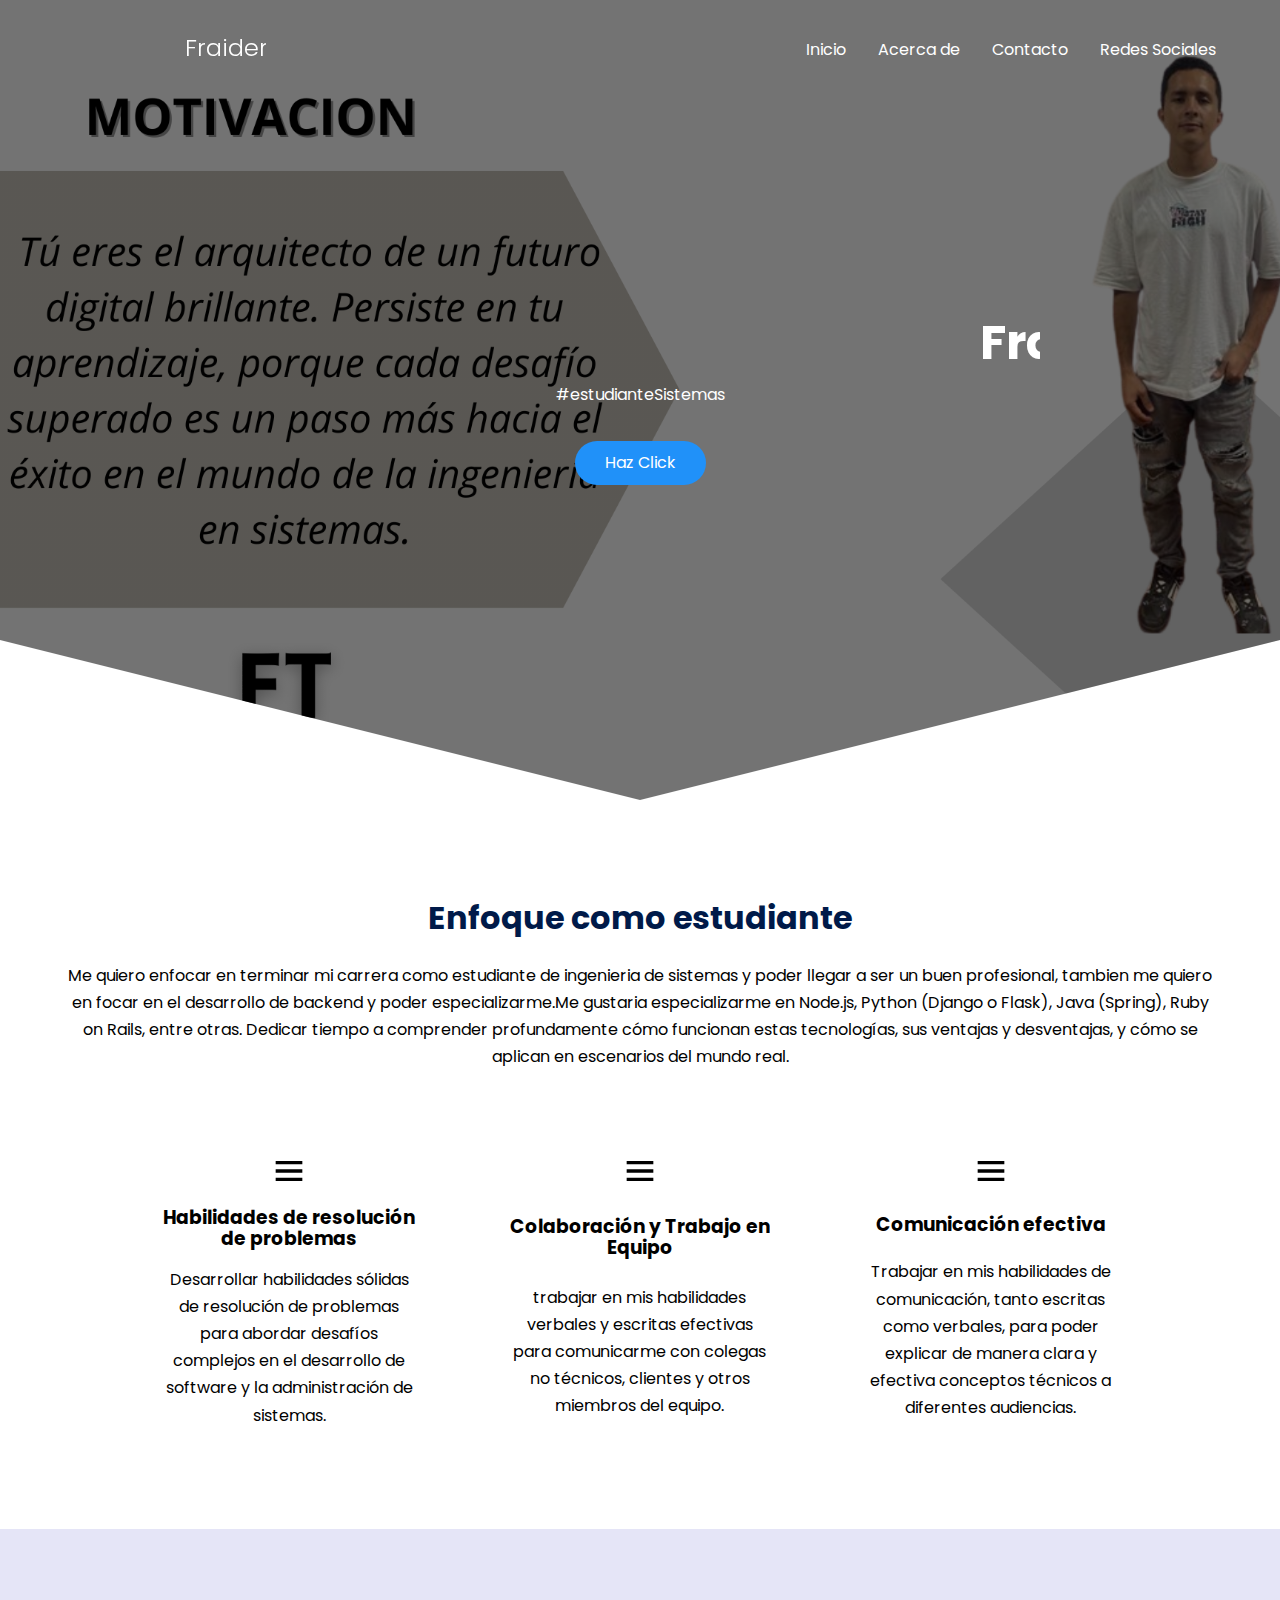
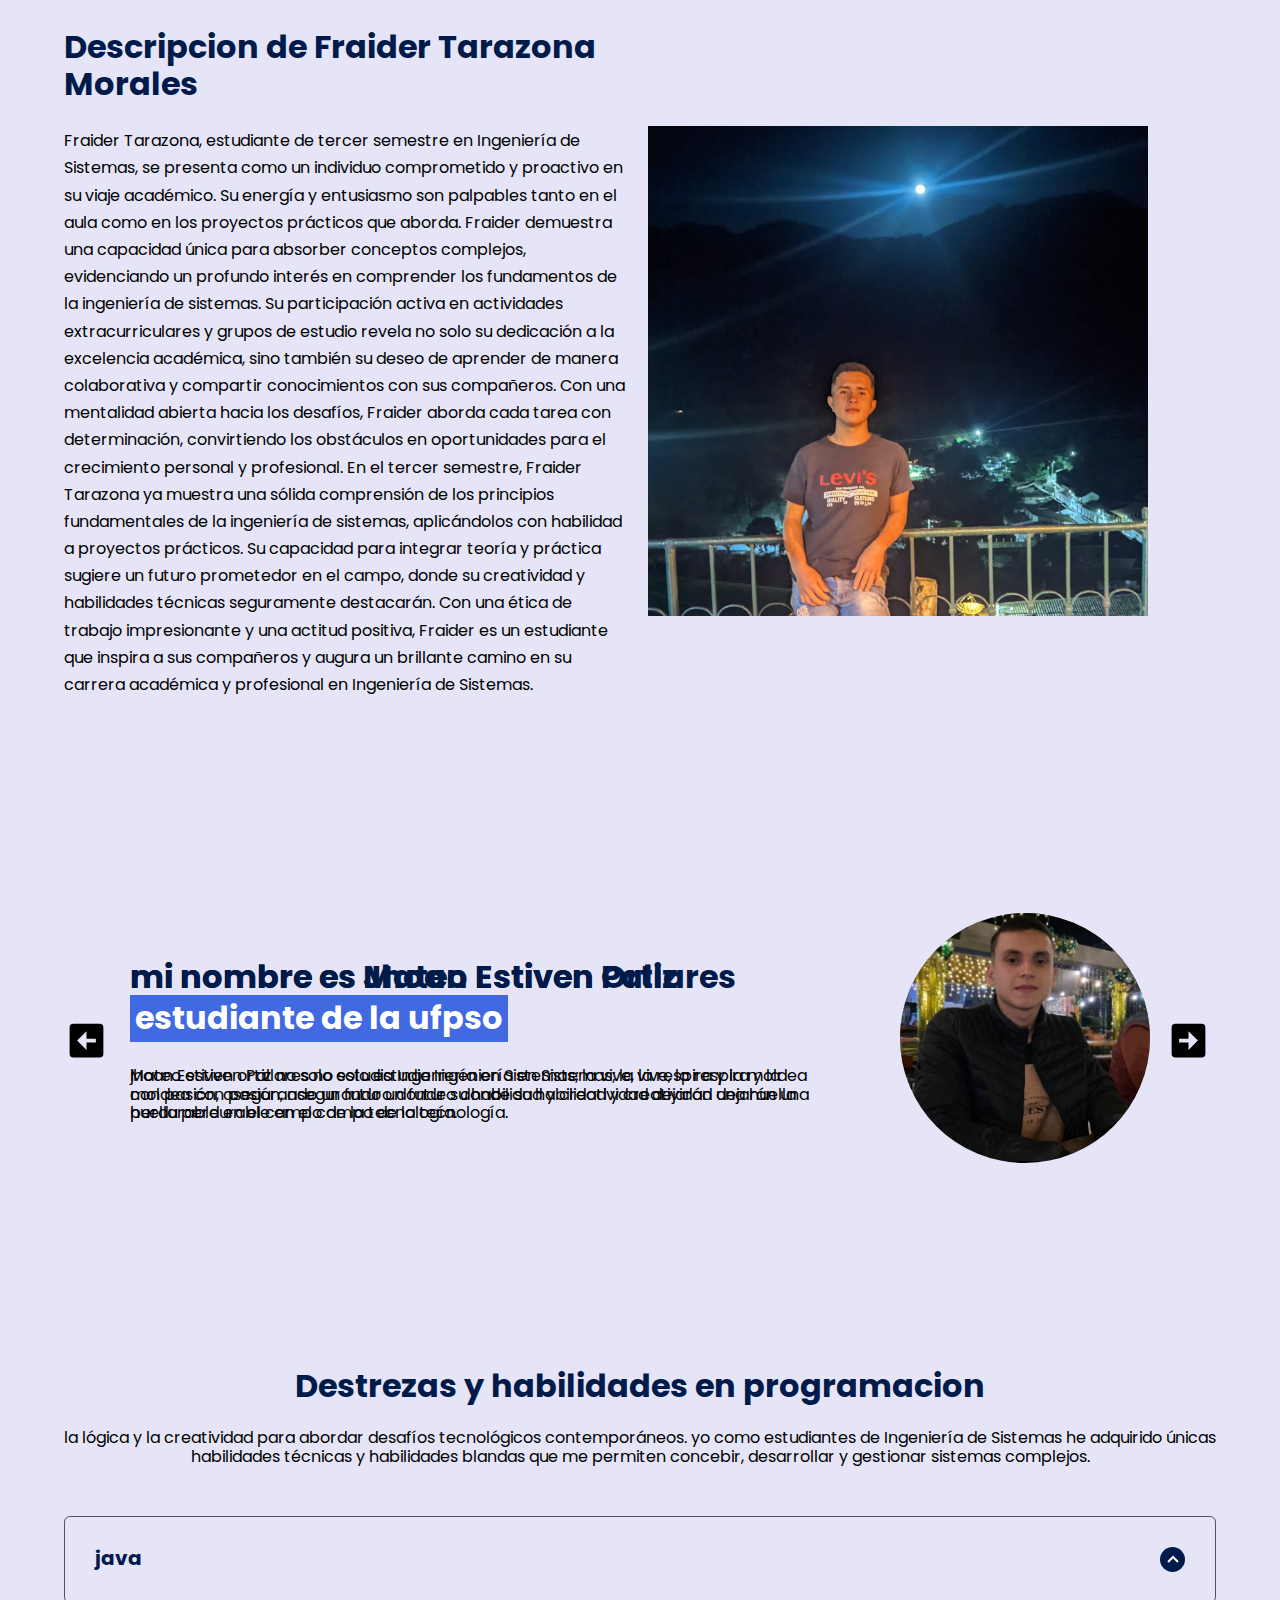
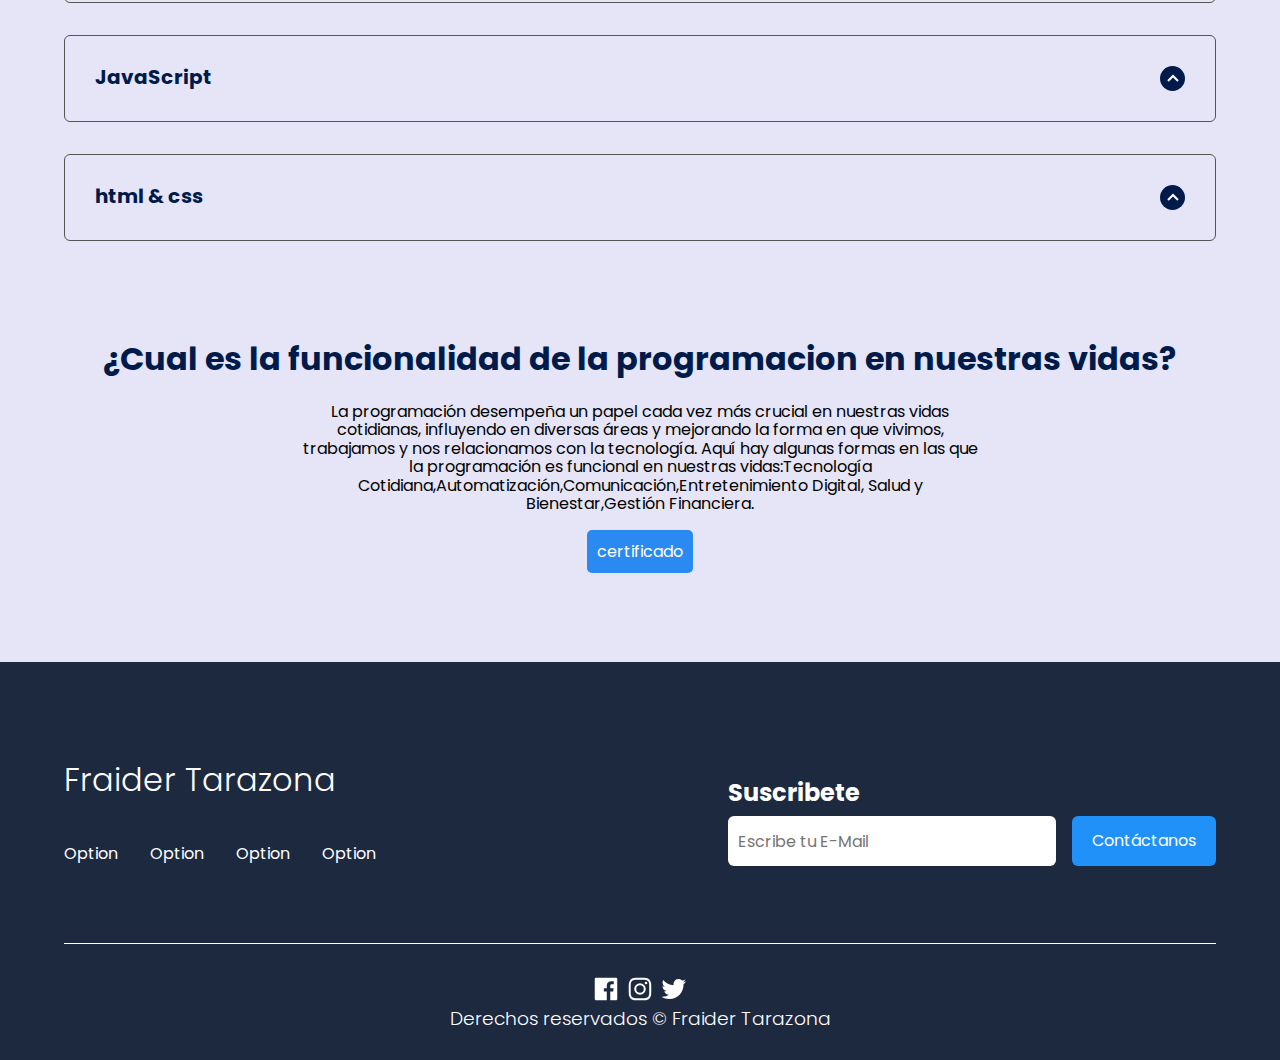
<file: index.html>
<!DOCTYPE html>
<html lang="en">
<head>
    <meta charset="UTF-8">
    <meta http-equiv="X-UA-Compatible" content="IE=edge">
    <meta name="viewport" content="width=device-width, initial-scale=1.0">
    <title>Fraider Tarazona</title>
    <link rel="shortcut icon" href="icons/icon.png" type="image/x-icon">
    <link rel="stylesheet" href="css/normalize.css">
    <link rel="stylesheet" href="css/style.css">
</head>
<body>

    <header class="person">
        <nav class="nav container">
            <div class="nav_logo">

              <marquee ><h2 class="nav_title">Fraider Tarazona</h2></marquee> 
            </div>
            
            <ul class="nav_link nav_link_menu">
                <li class="nav_items">
                    <a href="#" class="nav_links">Inicio</a>
                </li>
                <li class="nav_items">
                    <a href="#" class="nav_links">Acerca de</a>
                </li>
                <li class="nav_items">
                    <a href="#" class="nav_links">Contacto</a>
                </li>
                <li class="nav_items">
                    <a href="#" class="nav_links">Redes Sociales</a>
                </li>
                <img src="icons/exit.svg" alt="Icon Exit" class="nav_close">
            </ul>
            <div class="nav_menu">
                <img src="icons/menu.svg" alt="Icon Menu" class="nav_img">
            </div>
        </nav>
        <section class="person_container container">
            <marquee >  <h1 class="person_title">Fraider Tarazona</h1></marquee> 
            <p class="person_paragraph">#estudianteSistemas</p>
            <a href="#" class="btn">Haz Click</a>
        </section>
    </header>


    <main>
        <section class="container about">
            <h2 class="subtitle">Enfoque como estudiante</h2>
            <p class="about_paragraph">Me quiero enfocar en terminar mi carrera como estudiante de ingenieria de sistemas y poder llegar a ser un buen profesional, tambien me quiero en focar en el desarrollo de backend y poder especializarme.Me gustaria especializarme en Node.js, Python (Django o Flask), Java (Spring), Ruby on Rails, entre otras.
                Dedicar tiempo a comprender profundamente cómo funcionan estas tecnologías, sus ventajas y desventajas, y cómo se aplican en escenarios del mundo real. </p>

            <div class="about_main">
                
                <article class="about_icons">
                    <img src="icons/menu.svg" alt="Icon" class="about_icon">
                    <h3 class="about_title">Habilidades de resolución de problemas</h3>
                    <p class="about_paragraph">Desarrollar habilidades sólidas de resolución de problemas para abordar desafíos complejos en el desarrollo de software y la administración de sistemas.</p>
                </article>
                <article class="about_icons">
                    <img src="icons/menu.svg" alt="Icon" class="about_icon">
                    <h3 class="about_title">Colaboración y Trabajo en Equipo</h3>
                    <p class="about_paragraph">trabajar en mis habilidades verbales y escritas efectivas para comunicarme con colegas no técnicos, clientes y otros miembros del equipo.</p>
                </article>
                <article class="about_icons">
                    <img src="icons/menu.svg" alt="Icon" class="about_icon">
                    <h3 class="about_title">Comunicación efectiva</h3>
                    <p class="about_paragraph">Trabajar en mis habilidades de comunicación, tanto escritas como verbales, para poder explicar de manera clara y efectiva conceptos técnicos a diferentes audiencias.</p>
                </article>
            </div>
        </section>
        
        <section class="options">
            <div class="options_container container">
                <div class="options_texts">
                    <h2 class="subtitle">Descripcion de Fraider Tarazona Morales </h2>
                    <p class="options_paragraph">Fraider Tarazona, estudiante de tercer semestre en Ingeniería de Sistemas, se presenta como un individuo comprometido y proactivo en su viaje académico. Su energía y entusiasmo son palpables tanto en el aula como en los proyectos prácticos que aborda. Fraider demuestra una capacidad única para absorber conceptos complejos, evidenciando un profundo interés en comprender los fundamentos de la ingeniería de sistemas.

                        Su participación activa en actividades extracurriculares y grupos de estudio revela no solo su dedicación a la excelencia académica, sino también su deseo de aprender de manera colaborativa y compartir conocimientos con sus compañeros. Con una mentalidad abierta hacia los desafíos, Fraider aborda cada tarea con determinación, convirtiendo los obstáculos en oportunidades para el crecimiento personal y profesional.
                        
                        En el tercer semestre, Fraider Tarazona ya muestra una sólida comprensión de los principios fundamentales de la ingeniería de sistemas, aplicándolos con habilidad a proyectos prácticos. Su capacidad para integrar teoría y práctica sugiere un futuro prometedor en el campo, donde su creatividad y habilidades técnicas seguramente destacarán. Con una ética de trabajo impresionante y una actitud positiva, Fraider es un estudiante que inspira a sus compañeros y augura un brillante camino en su carrera académica y profesional en Ingeniería de Sistemas.</p>
                </div>
                <figure class="options_picture">
                    <img src="images/miFoto.jpg" alt="Imagen Options" class="options_img">
                </figure>
            </div>
        </section>

        
        <section class="testimony">
            <div class="testimony_container container">
                <img src="icons/leftarrow.svg" alt="Icons" class="testimony_arrow" id="before">

                <section class="testimony_body testimony_body--show" data-id="1">
                    <div class="testimony_texts">
                        <h2 class="subtitle">mi nombre es Mateo Estiven Pallares
                            <span class="testimony_course">estudiante de la ufpso</span>
                        </h2>
                        <p class="testimony_review">Mateo estiven Pallares no solo estudia Ingeniería en Sistemas; la vive, la respira y la moldea con pasión, asegurando un futuro donde su habilidad y creatividad dejarán una huella perdurable en el campo de la tecnología.</p>
                    </div>
                    <figure class="testimony_picture">
                        <img src="images/WhatsApp Image 2023-11-27 at 7.56.29 PM.jpeg" alt="Foto Usuario" class="testimony_img">
                    </figure>
                </section>
                <section class="testimony_body" data-id="2">
                    <div class="testimony_texts">
                        <h2 class="subtitle">mi nombre es Angel Alfredo Urrego
                            <span class="testimony_course">estudiante de la ufpso</span>
                        </h2>
                        <p class="testimony_review">Angel Alfredo Urrego un estudiante apasionado de Ingeniería en Sistemas, se destaca por su incansable dedicación y curiosidad inagotable.</p>
                    </div>
                    <figure class="testimony_picture">
                        <img src="images/WhatsApp Image 2023-11-27 at 7.43.36 PM (3).jpeg" alt="Foto Usuario" class="testimony_img">
                    </figure>
                </section>
                <section class="testimony_body" data-id="3">
                    <div class="testimony_texts">
                        <h2 class="subtitle">mi nombre es Fraider Tarazona
                            <span class="testimony_course">estudiante de la ufpso</span>
                        </h2>
                        <p class="testimony_review"> Su compromiso con el aprendizaje va más allá de las aulas, explorando cada línea de código con entusiasmo y visión de futuro. Con una mentalidad resolutiva, Fraider enfrenta desafíos con determinación, viéndolos como oportunidades para crecer. Su capacidad para integrar teoría y práctica es impresionante, demostrando que cada proyecto es una oportunidad para innovar y avanzar en el mundo digital. </p>
                    </div>
                    <figure class="testimony_picture">
                        <img src="images/fraider.jpeg" alt="Foto Usuario" class="testimony_img">
                    </figure>
                </section>
                <section class="testimony_body testimony_body--show" data-id="4">
                    <div class="testimony_texts">
                        <h2 class="subtitle">mi nombre es Jhoan Estiven Ortiz
                            <span class="testimony_course">estudiante de la ufpso</span>
                        </h2>
                        <p class="testimony_review">jhoan Estiven ortiz no solo estudia Ingeniería en Sistemas; la vive, la respira y la moldea con pasión, asegurando un futuro donde su habilidad y creatividad dejarán una huella perdurable en el campo de la tecnología.</p>
                    </div>
                    <figure class="testimony_picture">
                        <img src="images/jhoan.jpeg" alt="Foto Usuario" class="testimony_img">
                    </figure>
                </section>

                <img src="icons/rightarrow.svg" alt="Icons" class="testimony_arrow" id="next">
            </div>
        </section>
       
        <section class="questions">
            <div class="container">
                <h2 class="subtitle">Destrezas y habilidades en programacion</h2>
                <p class="questions_paragraph"> la lógica y la creatividad para abordar desafíos tecnológicos contemporáneos. yo como estudiantes de Ingeniería de Sistemas he adquirido únicas habilidades técnicas y habilidades blandas que me permiten concebir, desarrollar y gestionar sistemas complejos. </p>
                <section class="questions_container">
                    <article class="questions_padding">
                        <div class="questions_answer">
                            <h3 class="questions_title">java
                                <span class="questions_arrow"><img src="icons/arrow.svg" alt="" class="questions_img">
                                </span>
                            </h3>
                            <p class="questions_show">Java es un lenguaje de programación de alto nivel, orientado a objetos y multiplataforma, que fue desarrollado por Sun Microsystems en la década de 1990.Tengo un poco de conocimiento en java, pero quiero profundizar y aprender mucho sobre este lenguaje, ya que es uno d elos mas importante y eficacez en la programacion</p>
                        </div>
                    </article>
                    <article class="questions_padding">
                        <div class="questions_answer">
                            <h3 class="questions_title">JavaScript
                                <span class="questions_arrow"><img src="icons/arrow.svg" alt="" class="questions_img">
                                </span>
                            </h3>
                            <p class="questions_show">es un lenguaje de programación de alto nivel, interpretado y orientado a objetos, diseñado principalmente para agregar interactividad a páginas web.</p>
                        </div>
                    </article>
                    <article class="questions_padding">
                        <div class="questions_answer">
                            <h3 class="questions_title">html & css
                                <span class="questions_arrow"><img src="icons/arrow.svg" alt="" class="questions_img">
                                </span>
                            </h3>
                            <p class="questions_show">HTML es el lenguaje de marcado utilizado para estructurar el contenido en la web. Permite definir la estructura básica de una página web mediante la utilización de elementos y etiquetas. CSS es un lenguaje de estilo que trabaja en conjunto con HTML para darle estilo y diseño a las páginas web.</p>
                        </div>
                    </article>
                </section>
                <section class="questions_ofter">
                    <h2 class="subtitle">¿Cual es la funcionalidad de la programacion en nuestras vidas? </h2>
                    <p class="questions_copy">La programación desempeña un papel cada vez más crucial en nuestras vidas cotidianas, influyendo en diversas áreas y mejorando la forma en que vivimos, trabajamos y nos relacionamos con la tecnología. Aquí hay algunas formas en las que la programación es funcional en nuestras vidas:Tecnología Cotidiana,Automatización,Comunicación,Entretenimiento Digital, Salud y Bienestar,Gestión Financiera.
                    </p>
                    <a href="images/Certificado - Curso a fondo de GitHub_page-0001.jpg" class="cta">certificado</a>
                </section>
            </div>
        </section>
    </main>


        
    <footer class="footer">
        <section class="footer_container container">
            <nav class="nav nav--footer">
                <h2 class="footer_title">Fraider Tarazona</h2>
                <ul class="nav_link nav_link--footer">
                    
                    <li class="nav_items">
                        <a href="#" class="nav_links">Option</a>
                    </li>
                    <li class="nav_items">
                        <a href="#" class="nav_links">Option</a>
                    </li>
                    <li class="nav_items">
                        <a href="#" class="nav_links">Option</a>
                    </li>
                    <li class="nav_items">
                        <a href="#" class="nav_links">Option</a>
                    </li>
                </ul>
            </nav>
            <form class="footer_form">
                <h2 class="footer_info">Suscribete</h2>
               
                <div class="footer_inputs">
                    <input type="email" class="footer_input" placeholder="Escribe tu E-Mail">
                    <input type="submit" value="Contáctanos" class="footer_submit">
                </div>
            </form>
        </section>
        <section class="footer_copy container">
            <div class="footer_social">
                <a href="#" class="footer_icon"><img src="icons/facebook.svg" alt="Icon Facebook" class="footer_img"></a>
                <a href="#" class="footer_icon"><img src="icons/instagram.svg" alt="Icon Instagram" class="footer_img"></a>
                <a href="#" class="footer_icon"><img src="icons/twitter.svg" alt="Icon Twitter" class="footer_img"></a>
            </div>
            <h3 class="footer_copyright">Derechos reservados &copy; Fraider Tarazona</h3>
        </section>
    </footer>

    <script src="js/slider.js"></script>
    <script src="js/questions.js"></script>
</body>
</html>
</file>
<file: css/style.css>
@import url('https://fonts.googleapis.com/css2?family=Poppins:wght@300;400;600;700&display=swap');

body{
    font-family: 'Poppins', sans-serif;
}

:root{
    --padding-container: 100px 0;
    --color-title: #001a49;
}


.container{
    width: 90%;
    max-width: 1200px;
    margin: 0 auto;
    overflow: hidden;
    padding: var(--padding-container);
}

.person{
    width: 100%;
    height: 100vh;
    min-height: 600px;
    max-height: 800px;
    position: relative;
    display: grid;
    grid-template-rows: 100px 1fr;
    color: #fff;
}

.person::before{
    content: "";
    position: absolute;
    top: 0;
    left: 0;
    width: 100%;
    height: 100%;
    background-image: linear-gradient(180deg, #0000008c 0%, #0000008c 100%), url('../images/conoceme.png');
    background-size: cover;
    clip-path: polygon(100% 0, 100% 80%, 50% 100%, 0 80%, 0 0);
    z-index: -1;
}


.nav{
    --padding-container: 0;
    height: 100%;
    display: flex;
    align-items: center;
}

.nav_title{
    font-weight: 300;
}

.nav_link{
    margin-left: auto;
    padding: 0;
    display: grid;
    grid-auto-flow: column;
    grid-auto-columns: max-content;
    gap: 2em;
}

.nav_items{
    list-style: none;
}

.nav_links{
    color: #fff;
    text-decoration: none;
}

.nav_menu{
    margin-left: auto;
    cursor: pointer;
    display: none;
}

.nav_img{
    display: block;
    width: 30px;
}

.nav_close{
    display: var(--show, none);
}


.person_container{
    max-width: 800px;
    --padding-container: 0;
    display: grid;
    grid-auto-rows: max-content;
    align-content: center;
    gap: 1em;
    padding-bottom: 100px;
    text-align: center;
}

.person_title{
    font-size: 3rem;
}

.person_paragraph{
    margin-bottom: 20px;
}

.btn{
    display: inline-block;
    background-color: #2091f9;
    justify-self: center;
    color: #fff;
    text-decoration: none;
    padding: 13px 30px;
    border-radius: 32px;
}



.about{
    text-align: center;
}

.subtitle{
    color: var(--color-title);
    font-size: 2rem;
    margin-bottom: 25px;
}

.about_paragraph{
    line-height: 1.7;
}

.about_main{
    padding-top: 80px;
    display: grid;
    width: 90%;
    margin: 0 auto;
    gap: 1em;
    overflow: hidden;
    grid-template-columns: repeat(auto-fit, minmax(260px, auto));
}

.about_icons{
    display: grid;
    gap: 1em;
    justify-items: center;
    width: 260px;
    overflow: hidden;
    margin: 0 auto;
}

.about_icon{
    width: 40px;
}



.options{
    background-color: #e5e5f7;
    background-image: linear-gradient(#444cf7 0.5px, transparente 0.5px), radial-gradient(#444cf7 0.5px, #e5e5f7 0.5px);
    background-size: cover;
    background-position: 0 0, 10px 10px;
    overflow: hidden;
}

.options_container{
    display: grid;
    grid-template-columns: 1fr 1fr;
    gap: 1em;
    align-items: center;
}

.options_picture{
    max-width: 500px;
}

.options_paragraph{
    line-height: 1.7;
    margin-bottom: 15px;
}

.options_img{
    width: 100%;
    display: block;
}


.testimony{
    background-color: #e5e5f7;

}

.testimony_container{
    display: grid;
    grid-template-columns: 50px 1fr 50px;
    gap: 1em;
    align-items: center;
}

.testimony_body{
    display: grid;
    grid-template-columns: 1fr max-content;
    justify-content: space-between;
    align-items: center;
    gap: 2em;
    grid-column: 2/3;
    grid-row: 1/2;
    opacity: 0;
    pointer-events: none;
}

.testimony_body--show{
    pointer-events: unset;
    opacity: 1;
    transition: opacity 1.5s ease-in-out;
    
}

.testimony_img{
    width: 250px;
    height: 250px;
    border-radius: 50%;
    object-fit: cover;
    object-position: 50% 30%;
}

.testimony_texts{
    max-width: 700px;
}

.testimony_course{
    background-color: royalblue;
    color: #fff;
    display: inline-block;
    padding: 5px;
}

.testimony_arrow{
    width: 90%;
    cursor: pointer;
}

.questions{
    text-align: center;
    background-color: #e5e5f7;
}
.questions_container{
    display: grid;
    gap: 2em;
    padding-top: 50px;
    padding-bottom: 100px;
    
}
.questions_padding{
    padding: 0;
    transition: padding .3s;
    border: 1px solid #545454;
    border-radius: 6px;
}
.questions_padding--add{
    padding-bottom: 30px;
}
.questions_answer{
    padding: 0 30px 0;
    overflow: hidden;
}
.questions_title{
    text-align: left;
    display: flex;
    font-size: 20px;
    padding: 30px 0 30px;
    cursor: pointer;
    color: var(--color-title);
    justify-content: space-between;
}
.questions_arrow{
    border-radius: 50%;
    background-color: var(--color-title);
    width: 25px;
    height: 25px;
    display: flex;
    justify-content: center;
    align-items: center;
    align-self: flex-end;
    margin-left: 10px;
    transition: transform .3s;
}
.questions_arrow--rotate{
    transform: rotate(180deg);

}
.questions_show{
    text-align: left;
    height: 0;
    transition: height .3s;

}
.questions_img{
    display: block;

}
.questions_copy{
    width: 60%;
    margin: 0 auto;
    margin-bottom: 30px;
}
.cta{
    text-decoration: none;
    padding: 10px;
    background-color: rgb(42, 138, 241);
    border-radius: 5px;
    color: rgb(255, 255, 255);
}




.footer {
    background-color: #1d293f;
}

.footer_title{
    font-weight: 300;
    font-size: 2rem;
    margin-bottom: 30px;
}

.footer_title, .footer_info{
    color: #fff;
}

.footer_container{
    display: flex;
    justify-content: space-between;
    align-items: center;
    border-bottom: 1px solid #fff;
    padding-bottom: 60px;
}

.nav--footer{
    padding-bottom: 20px;
    display: grid;
    gap: 1em;
    grid-auto-flow: row;
    height: 100%;
}

.nav_link--footer{
    display: flex;
    margin: 0;
    margin-right: 20px;
    flex-wrap: wrap;    
}

.footer_inputs{
    margin-top: 10px;
    display: flex;
    overflow: hidden;
}

.footer_input{
    background-color: #fff;
    height: 50px;
    display: block;
    padding-left: 10px;
    border-radius: 6px;
    font-size: 1rem;
    outline: none;
    border: none;
    margin-right: 16px;
}

.footer_submit{
    margin-left: auto;
    display: inline-block;
    height: 50px;
    padding: 0 20px;
    background-color: #2091f9;
    border: none;
    font-size: 1rem;
    color: #fff;
    border-radius: 6px;
    cursor: pointer;
}

.footer_copy{
    --padding-container: 30px 0;
    text-align: center;
    color: #fff;
}

.footer_copyright{
    font-weight: 300;
}

.footer_icons{
    margin-bottom: 10px;
}

.footer_img{
    width: 30px;
}
</file>
